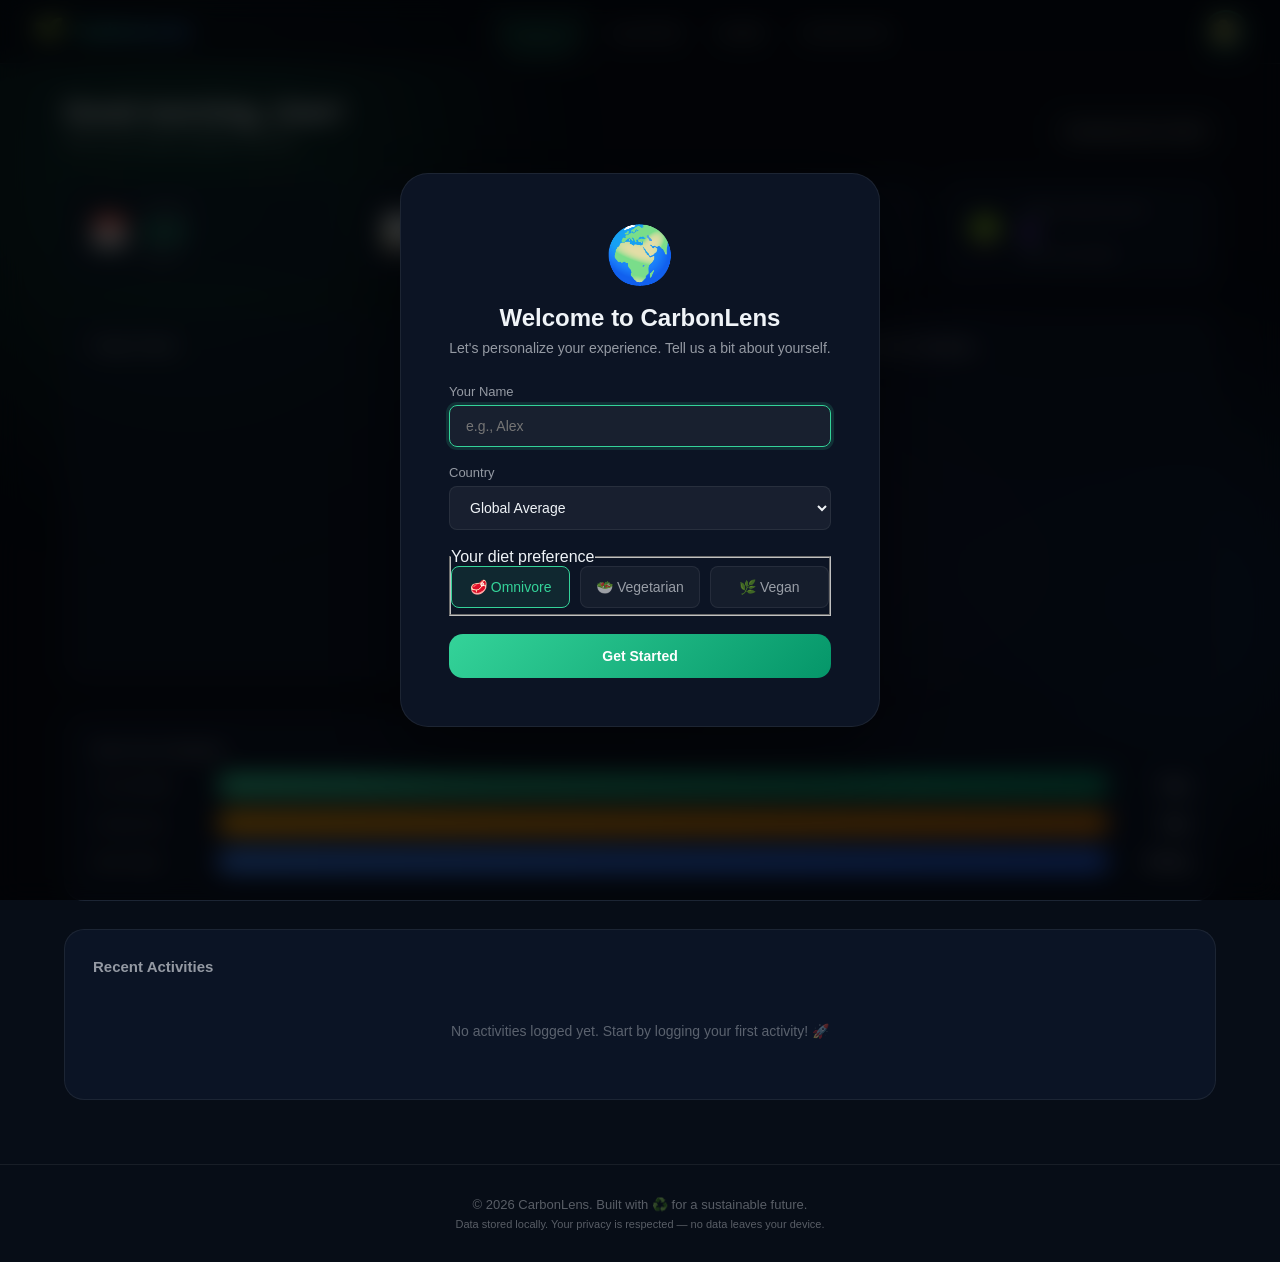
<file: index.html>
<!DOCTYPE html>
<html lang="en" data-theme="dark">
<head>
  <meta charset="UTF-8">
  <meta name="viewport" content="width=device-width, initial-scale=1.0">
  <title>CarbonLens — Track &amp; Reduce Your Carbon Footprint</title>
  <meta name="description" content="Understand, track, and reduce your carbon footprint with personalized insights, activity logging, and actionable sustainability recommendations.">
  <meta name="author" content="CarbonLens">
  <meta name="theme-color" content="#070d17">

  <!-- Security: Content Security Policy -->
  <meta http-equiv="Content-Security-Policy"
        content="default-src 'self'; 
               script-src 'self'; 
               style-src 'self' https://fonts.googleapis.com 'unsafe-inline'; 
               font-src https://fonts.gstatic.com; 
               img-src 'self' data:; 
               connect-src 'self';">

  <!-- PWA Manifest -->
  <link rel="manifest" href="manifest.json">
  <link rel="icon" href="data:image/svg+xml,<svg xmlns='http://www.w3.org/2000/svg' viewBox='0 0 100 100'><text y='.9em' font-size='90'>🌱</text></svg>">

  <!-- Fonts -->
  <link rel="preconnect" href="https://fonts.googleapis.com">
  <link rel="preconnect" href="https://fonts.gstatic.com" crossorigin>
  <link href="https://fonts.googleapis.com/css2?family=Inter:wght@300;400;500;600;700;800;900&display=swap" rel="stylesheet">
  <link rel="stylesheet" href="index.css">
</head>
<body>
  <!-- Skip to Main Content — Accessibility -->
  <a href="#app-content" class="skip-link" id="skip-link">Skip to main content</a>

  <!-- Ambient Background (decorative, hidden from screen readers) -->
  <div class="ambient-bg" aria-hidden="true">
    <div class="orb orb-1"></div>
    <div class="orb orb-2"></div>
    <div class="orb orb-3"></div>
  </div>

  <!-- Navigation -->
  <nav id="main-nav" aria-label="Main navigation">
    <div class="nav-brand">
      <div class="nav-logo" aria-hidden="true">🌱</div>
      <span class="nav-title">CarbonLens</span>
    </div>
    <div class="nav-links" role="tablist" aria-label="App sections">
      <button class="nav-btn active" data-section="dashboard" id="nav-dashboard" role="tab" aria-selected="true" aria-controls="section-dashboard" tabindex="0">Dashboard</button>
      <button class="nav-btn" data-section="log" id="nav-log" role="tab" aria-selected="false" aria-controls="section-log" tabindex="-1">Log Activity</button>
      <button class="nav-btn" data-section="insights" id="nav-insights" role="tab" aria-selected="false" aria-controls="section-insights" tabindex="-1">Insights</button>
      <button class="nav-btn" data-section="achievements" id="nav-achievements" role="tab" aria-selected="false" aria-controls="section-achievements" tabindex="-1">Achievements</button>
    </div>
    <button class="nav-profile" id="nav-profile" aria-label="User profile" title="User profile">
      <div class="profile-avatar" aria-hidden="true">🧑‍🌾</div>
    </button>
  </nav>

  <!-- Onboarding Modal -->
  <div class="modal-overlay" id="onboarding-modal" role="dialog" aria-modal="true" aria-labelledby="onboarding-title">
    <div class="modal-card">
      <div class="modal-icon" aria-hidden="true">🌍</div>
      <h2 id="onboarding-title">Welcome to CarbonLens</h2>
      <p>Let's personalize your experience. Tell us a bit about yourself.</p>
      <form id="onboarding-form" novalidate>
        <div class="form-group">
          <label for="user-name">Your Name</label>
          <input type="text" id="user-name" placeholder="e.g., Alex" required autocomplete="given-name" maxlength="50" aria-required="true">
          <span class="form-error" id="name-error" role="alert" aria-live="polite"></span>
        </div>
        <div class="form-group">
          <label for="user-country">Country</label>
          <select id="user-country" autocomplete="country">
            <option value="global">Global Average</option>
            <option value="us">United States</option>
            <option value="uk">United Kingdom</option>
            <option value="in">India</option>
            <option value="de">Germany</option>
            <option value="au">Australia</option>
            <option value="ca">Canada</option>
            <option value="jp">Japan</option>
            <option value="br">Brazil</option>
            <option value="cn">China</option>
          </select>
        </div>
        <fieldset class="form-group">
          <legend>Your diet preference</legend>
          <div class="radio-group">
            <label class="radio-card" for="diet-omnivore"><input type="radio" name="diet" id="diet-omnivore" value="omnivore" checked><span>🥩 Omnivore</span></label>
            <label class="radio-card" for="diet-vegetarian"><input type="radio" name="diet" id="diet-vegetarian" value="vegetarian"><span>🥗 Vegetarian</span></label>
            <label class="radio-card" for="diet-vegan"><input type="radio" name="diet" id="diet-vegan" value="vegan"><span>🌿 Vegan</span></label>
          </div>
        </fieldset>
        <div class="form-actions" style="display: flex; gap: 12px; margin-top: 16px;">
          <button type="button" class="btn-secondary" id="onboarding-cancel" style="display: none; flex: 1; padding: 14px; font-weight: 600; font-size: 14px;">Cancel</button>
          <button type="submit" class="btn-primary" id="onboarding-submit" style="flex: 2; margin-top: 0; padding: 14px; font-weight: 600; font-size: 14px;">Get Started</button>
        </div>
      </form>
    </div>
  </div>

  <!-- Main Content -->
  <main id="app-content">

    <!-- DASHBOARD SECTION -->
    <section class="page active" id="section-dashboard" role="tabpanel" aria-labelledby="nav-dashboard">
      <header class="section-header">
        <div>
          <h1 id="greeting">Good morning, User!</h1>
          <p class="subtitle">Here's your carbon footprint overview</p>
        </div>
        <time class="date-badge" id="date-badge" aria-label="Current date"></time>
      </header>

      <!-- Stat Cards -->
      <div class="stats-grid" aria-label="Emission statistics">
        <article class="stat-card stat-today" id="stat-today">
          <div class="stat-icon" aria-hidden="true">📅</div>
          <div class="stat-info">
            <span class="stat-label">Today</span>
            <span class="stat-value" id="val-today" aria-live="polite">0.0</span>
            <span class="stat-unit">kg CO₂</span>
          </div>
        </article>
        <article class="stat-card stat-week" id="stat-week">
          <div class="stat-icon" aria-hidden="true">📊</div>
          <div class="stat-info">
            <span class="stat-label">This Week</span>
            <span class="stat-value" id="val-week" aria-live="polite">0.0</span>
            <span class="stat-unit">kg CO₂</span>
          </div>
        </article>
        <article class="stat-card stat-month" id="stat-month">
          <div class="stat-icon" aria-hidden="true">🗓️</div>
          <div class="stat-info">
            <span class="stat-label">This Month</span>
            <span class="stat-value" id="val-month" aria-live="polite">0.0</span>
            <span class="stat-unit">kg CO₂</span>
          </div>
        </article>
        <article class="stat-card stat-saved" id="stat-saved">
          <div class="stat-icon" aria-hidden="true">🌳</div>
          <div class="stat-info">
            <span class="stat-label">Trees Equivalent</span>
            <span class="stat-value" id="val-trees" aria-live="polite">0</span>
            <span class="stat-unit">trees / year needed</span>
          </div>
        </article>
      </div>

      <!-- Charts Row -->
      <div class="charts-row">
        <article class="chart-card">
          <h2 class="chart-title">7-Day Trend</h2>
          <canvas id="chart-weekly" width="500" height="220" role="img" aria-label="Bar chart showing CO₂ emissions for the last 7 days"></canvas>
        </article>
        <article class="chart-card">
          <h2 class="chart-title">Breakdown by Category</h2>
          <canvas id="chart-breakdown" width="300" height="220" role="img" aria-label="Donut chart showing emission breakdown by category"></canvas>
        </article>
      </div>

      <!-- Comparison Bar -->
      <article class="comparison-card" id="comparison-card">
        <h2 class="chart-title">How You Compare</h2>
        <div class="comparison-bars">
          <div class="comp-row">
            <span class="comp-label" id="comp-you-label">You (monthly)</span>
            <div class="comp-bar-track" role="progressbar" aria-labelledby="comp-you-label" aria-valuenow="0" aria-valuemin="0" aria-valuemax="100"><div class="comp-bar comp-you" id="comp-you"></div></div>
            <span class="comp-val" id="comp-you-val">0 kg</span>
          </div>
          <div class="comp-row">
            <span class="comp-label" id="comp-avg-label">Country Avg</span>
            <div class="comp-bar-track" role="progressbar" aria-labelledby="comp-avg-label"><div class="comp-bar comp-avg" id="comp-avg"></div></div>
            <span class="comp-val" id="comp-avg-val">0 kg</span>
          </div>
          <div class="comp-row">
            <span class="comp-label" id="comp-target-label">Ideal Target</span>
            <div class="comp-bar-track" role="progressbar" aria-labelledby="comp-target-label"><div class="comp-bar comp-target" id="comp-target"></div></div>
            <span class="comp-val" id="comp-target-val">167 kg</span>
          </div>
        </div>
      </article>

      <!-- Recent Activity -->
      <article class="recent-card">
        <h2 class="chart-title">Recent Activities</h2>
        <div id="recent-list" class="recent-list" role="list" aria-label="Recent logged activities">
          <p class="empty-state" role="status">No activities logged yet. Start by logging your first activity! 🚀</p>
        </div>
      </article>
    </section>

    <!-- LOG ACTIVITY SECTION -->
    <section class="page" id="section-log" role="tabpanel" aria-labelledby="nav-log">
      <header class="section-header">
        <div>
          <h1>Log Activity</h1>
          <p class="subtitle">Record your daily activities to track your carbon impact</p>
        </div>
      </header>
      <div class="category-tabs" role="tablist" aria-label="Activity categories">
        <button class="cat-tab active" data-cat="transport" id="tab-transport" role="tab" aria-selected="true" aria-controls="form-transport">🚗 Transport</button>
        <button class="cat-tab" data-cat="food" id="tab-food" role="tab" aria-selected="false" aria-controls="form-food">🍽️ Food</button>
        <button class="cat-tab" data-cat="energy" id="tab-energy" role="tab" aria-selected="false" aria-controls="form-energy">⚡ Energy</button>
        <button class="cat-tab" data-cat="shopping" id="tab-shopping" role="tab" aria-selected="false" aria-controls="form-shopping">🛍️ Shopping</button>
      </div>

      <!-- Transport Form -->
      <div class="log-form active" id="form-transport" role="tabpanel" aria-labelledby="tab-transport">
        <fieldset class="activity-cards">
          <legend class="sr-only">Select transport type</legend>
          <label class="activity-option" for="trans-car"><input type="radio" name="transport-type" id="trans-car" value="car" checked>
            <div class="act-card"><span class="act-emoji" aria-hidden="true">🚗</span><span>Car</span><span class="act-factor">0.21 kg/km</span></div></label>
          <label class="activity-option" for="trans-bus"><input type="radio" name="transport-type" id="trans-bus" value="bus">
            <div class="act-card"><span class="act-emoji" aria-hidden="true">🚌</span><span>Bus</span><span class="act-factor">0.089 kg/km</span></div></label>
          <label class="activity-option" for="trans-train"><input type="radio" name="transport-type" id="trans-train" value="train">
            <div class="act-card"><span class="act-emoji" aria-hidden="true">🚆</span><span>Train</span><span class="act-factor">0.041 kg/km</span></div></label>
          <label class="activity-option" for="trans-flight"><input type="radio" name="transport-type" id="trans-flight" value="flight">
            <div class="act-card"><span class="act-emoji" aria-hidden="true">✈️</span><span>Flight</span><span class="act-factor">0.255 kg/km</span></div></label>
          <label class="activity-option" for="trans-bike"><input type="radio" name="transport-type" id="trans-bike" value="bike">
            <div class="act-card"><span class="act-emoji" aria-hidden="true">🚲</span><span>Bicycle</span><span class="act-factor">0 kg/km</span></div></label>
          <label class="activity-option" for="trans-walk"><input type="radio" name="transport-type" id="trans-walk" value="walk">
            <div class="act-card"><span class="act-emoji" aria-hidden="true">🚶</span><span>Walking</span><span class="act-factor">0 kg/km</span></div></label>
        </fieldset>
        <div class="form-row">
          <div class="form-group"><label for="transport-dist">Distance (km)</label><input type="number" id="transport-dist" min="0" max="50000" step="0.1" placeholder="e.g., 15" aria-describedby="est-transport"></div>
        </div>
        <div class="emission-preview" id="preview-transport" aria-live="polite"><span>Estimated:</span><strong id="est-transport">0.00 kg CO₂</strong></div>
        <button class="btn-primary btn-log" id="btn-log-transport">Log Transport</button>
      </div>

      <!-- Food Form -->
      <div class="log-form" id="form-food" role="tabpanel" aria-labelledby="tab-food">
        <fieldset class="activity-cards">
          <legend class="sr-only">Select meal type</legend>
          <label class="activity-option" for="food-beef"><input type="radio" name="food-type" id="food-beef" value="beef" checked>
            <div class="act-card"><span class="act-emoji" aria-hidden="true">🥩</span><span>Beef Meal</span><span class="act-factor">6.61 kg/meal</span></div></label>
          <label class="activity-option" for="food-chicken"><input type="radio" name="food-type" id="food-chicken" value="chicken">
            <div class="act-card"><span class="act-emoji" aria-hidden="true">🍗</span><span>Chicken</span><span class="act-factor">3.20 kg/meal</span></div></label>
          <label class="activity-option" for="food-fish"><input type="radio" name="food-type" id="food-fish" value="fish">
            <div class="act-card"><span class="act-emoji" aria-hidden="true">🐟</span><span>Fish Meal</span><span class="act-factor">2.80 kg/meal</span></div></label>
          <label class="activity-option" for="food-vegetarian"><input type="radio" name="food-type" id="food-vegetarian" value="vegetarian">
            <div class="act-card"><span class="act-emoji" aria-hidden="true">🥗</span><span>Vegetarian</span><span class="act-factor">1.70 kg/meal</span></div></label>
          <label class="activity-option" for="food-vegan"><input type="radio" name="food-type" id="food-vegan" value="vegan">
            <div class="act-card"><span class="act-emoji" aria-hidden="true">🌿</span><span>Vegan</span><span class="act-factor">0.90 kg/meal</span></div></label>
        </fieldset>
        <div class="form-row">
          <div class="form-group"><label for="food-servings">Servings</label><input type="number" id="food-servings" min="1" max="100" step="1" value="1" aria-describedby="est-food"></div>
        </div>
        <div class="emission-preview" id="preview-food" aria-live="polite"><span>Estimated:</span><strong id="est-food">6.61 kg CO₂</strong></div>
        <button class="btn-primary btn-log" id="btn-log-food">Log Meal</button>
      </div>

      <!-- Energy Form -->
      <div class="log-form" id="form-energy" role="tabpanel" aria-labelledby="tab-energy">
        <fieldset class="activity-cards">
          <legend class="sr-only">Select energy type</legend>
          <label class="activity-option" for="energy-electricity"><input type="radio" name="energy-type" id="energy-electricity" value="electricity" checked>
            <div class="act-card"><span class="act-emoji" aria-hidden="true">💡</span><span>Electricity</span><span class="act-factor">0.50 kg/kWh</span></div></label>
          <label class="activity-option" for="energy-gas"><input type="radio" name="energy-type" id="energy-gas" value="gas">
            <div class="act-card"><span class="act-emoji" aria-hidden="true">🔥</span><span>Natural Gas</span><span class="act-factor">2.00 kg/m³</span></div></label>
          <label class="activity-option" for="energy-heating"><input type="radio" name="energy-type" id="energy-heating" value="heating">
            <div class="act-card"><span class="act-emoji" aria-hidden="true">🌡️</span><span>Heating Oil</span><span class="act-factor">2.52 kg/L</span></div></label>
        </fieldset>
        <div class="form-row">
          <div class="form-group"><label for="energy-amount">Amount (kWh / m³ / L)</label><input type="number" id="energy-amount" min="0" max="100000" step="0.1" placeholder="e.g., 10" aria-describedby="est-energy"></div>
        </div>
        <div class="emission-preview" id="preview-energy" aria-live="polite"><span>Estimated:</span><strong id="est-energy">0.00 kg CO₂</strong></div>
        <button class="btn-primary btn-log" id="btn-log-energy">Log Energy Use</button>
      </div>

      <!-- Shopping Form -->
      <div class="log-form" id="form-shopping" role="tabpanel" aria-labelledby="tab-shopping">
        <fieldset class="activity-cards">
          <legend class="sr-only">Select purchase type</legend>
          <label class="activity-option" for="shop-clothing"><input type="radio" name="shopping-type" id="shop-clothing" value="clothing" checked>
            <div class="act-card"><span class="act-emoji" aria-hidden="true">👕</span><span>Clothing</span><span class="act-factor">~15 kg/item</span></div></label>
          <label class="activity-option" for="shop-electronics"><input type="radio" name="shopping-type" id="shop-electronics" value="electronics">
            <div class="act-card"><span class="act-emoji" aria-hidden="true">📱</span><span>Electronics</span><span class="act-factor">~50 kg/item</span></div></label>
          <label class="activity-option" for="shop-furniture"><input type="radio" name="shopping-type" id="shop-furniture" value="furniture">
            <div class="act-card"><span class="act-emoji" aria-hidden="true">🪑</span><span>Furniture</span><span class="act-factor">~80 kg/item</span></div></label>
          <label class="activity-option" for="shop-groceries"><input type="radio" name="shopping-type" id="shop-groceries" value="groceries">
            <div class="act-card"><span class="act-emoji" aria-hidden="true">🛒</span><span>Groceries</span><span class="act-factor">~3 kg/bag</span></div></label>
        </fieldset>
        <div class="form-row">
          <div class="form-group"><label for="shopping-qty">Quantity</label><input type="number" id="shopping-qty" min="1" max="1000" step="1" value="1" aria-describedby="est-shopping"></div>
        </div>
        <div class="emission-preview" id="preview-shopping" aria-live="polite"><span>Estimated:</span><strong id="est-shopping">15.00 kg CO₂</strong></div>
        <button class="btn-primary btn-log" id="btn-log-shopping">Log Purchase</button>
      </div>

      <!-- Success Toast (aria-live for screen readers) -->
      <div class="toast" id="toast" role="status" aria-live="assertive" aria-atomic="true">
        <span class="toast-icon" aria-hidden="true">✅</span><span id="toast-msg">Activity logged!</span>
      </div>
    </section>

    <!-- INSIGHTS SECTION -->
    <section class="page" id="section-insights" role="tabpanel" aria-labelledby="nav-insights">
      <header class="section-header">
        <div>
          <h1>Personalized Insights</h1>
          <p class="subtitle">Actionable tips to reduce your carbon footprint</p>
        </div>
      </header>
      <article class="insight-score-card">
        <div class="score-ring-wrap">
          <canvas id="score-ring" width="180" height="180" role="img" aria-label="Eco score gauge"></canvas>
          <div class="score-center" aria-hidden="true">
            <span class="score-val" id="eco-score">72</span>
            <span class="score-lbl">Eco Score</span>
          </div>
        </div>
        <div class="score-detail">
          <h2 id="eco-title">You're doing well!</h2>
          <p id="eco-desc">Your carbon footprint is below the national average. Here are some ways to improve further.</p>
        </div>
      </article>
      <h2 class="sr-only">Sustainability Tips</h2>
      <div class="insights-grid" id="insights-grid" aria-label="Sustainability tips">
        <!-- Populated by JS -->
      </div>
      <article class="challenge-card">
        <h2 class="challenge-heading">🎯 Weekly Challenge</h2>
        <p id="weekly-challenge">Try going car-free for 3 days this week!</p>
        <div class="challenge-progress" role="progressbar" aria-valuenow="0" aria-valuemin="0" aria-valuemax="3" aria-label="Weekly challenge progress">
          <div class="challenge-bar" id="challenge-bar" style="width:0%"></div>
        </div>
        <span class="challenge-status" id="challenge-status">0 / 3 days completed</span>
      </article>
    </section>

    <!-- ACHIEVEMENTS SECTION -->
    <section class="page" id="section-achievements" role="tabpanel" aria-labelledby="nav-achievements">
      <header class="section-header">
        <div>
          <h1>Achievements</h1>
          <p class="subtitle">Earn badges by making sustainable choices</p>
        </div>
      </header>
      <div class="achievements-grid" id="achievements-grid" aria-label="Achievement badges">
        <!-- Populated by JS -->
      </div>
      <article class="streak-card">
        <h2>🔥 Logging Streak</h2>
        <div class="streak-number" id="streak-number" aria-live="polite">0</div>
        <span>days</span>
      </article>

      <!-- Data Management -->
      <article class="data-management">
        <h2 class="chart-title">📦 Data Management</h2>
        <div class="data-actions">
          <button class="btn-secondary" id="btn-export-data" aria-label="Export all data as JSON">📤 Export Data</button>
          <button class="btn-secondary" id="btn-import-data" aria-label="Import data from backup file">📥 Import Data</button>
          <button class="btn-danger" id="btn-clear-data" aria-label="Clear all data permanently">🗑️ Clear All Data</button>
          <input type="file" id="import-file" accept=".json" style="display: none;">
        </div>
      </article>
    </section>
  </main>

  <!-- Footer -->
  <footer id="app-footer" aria-label="Application footer">
    <p>&copy; 2026 CarbonLens. Built with ♻️ for a sustainable future.</p>
    <p class="footer-note">Data stored locally. Your privacy is respected — no data leaves your device.</p>
  </footer>

  <script src="data.js"></script>
  <script src="charts.js"></script>
  <script src="app.js"></script>
</body>
</html>
</file>
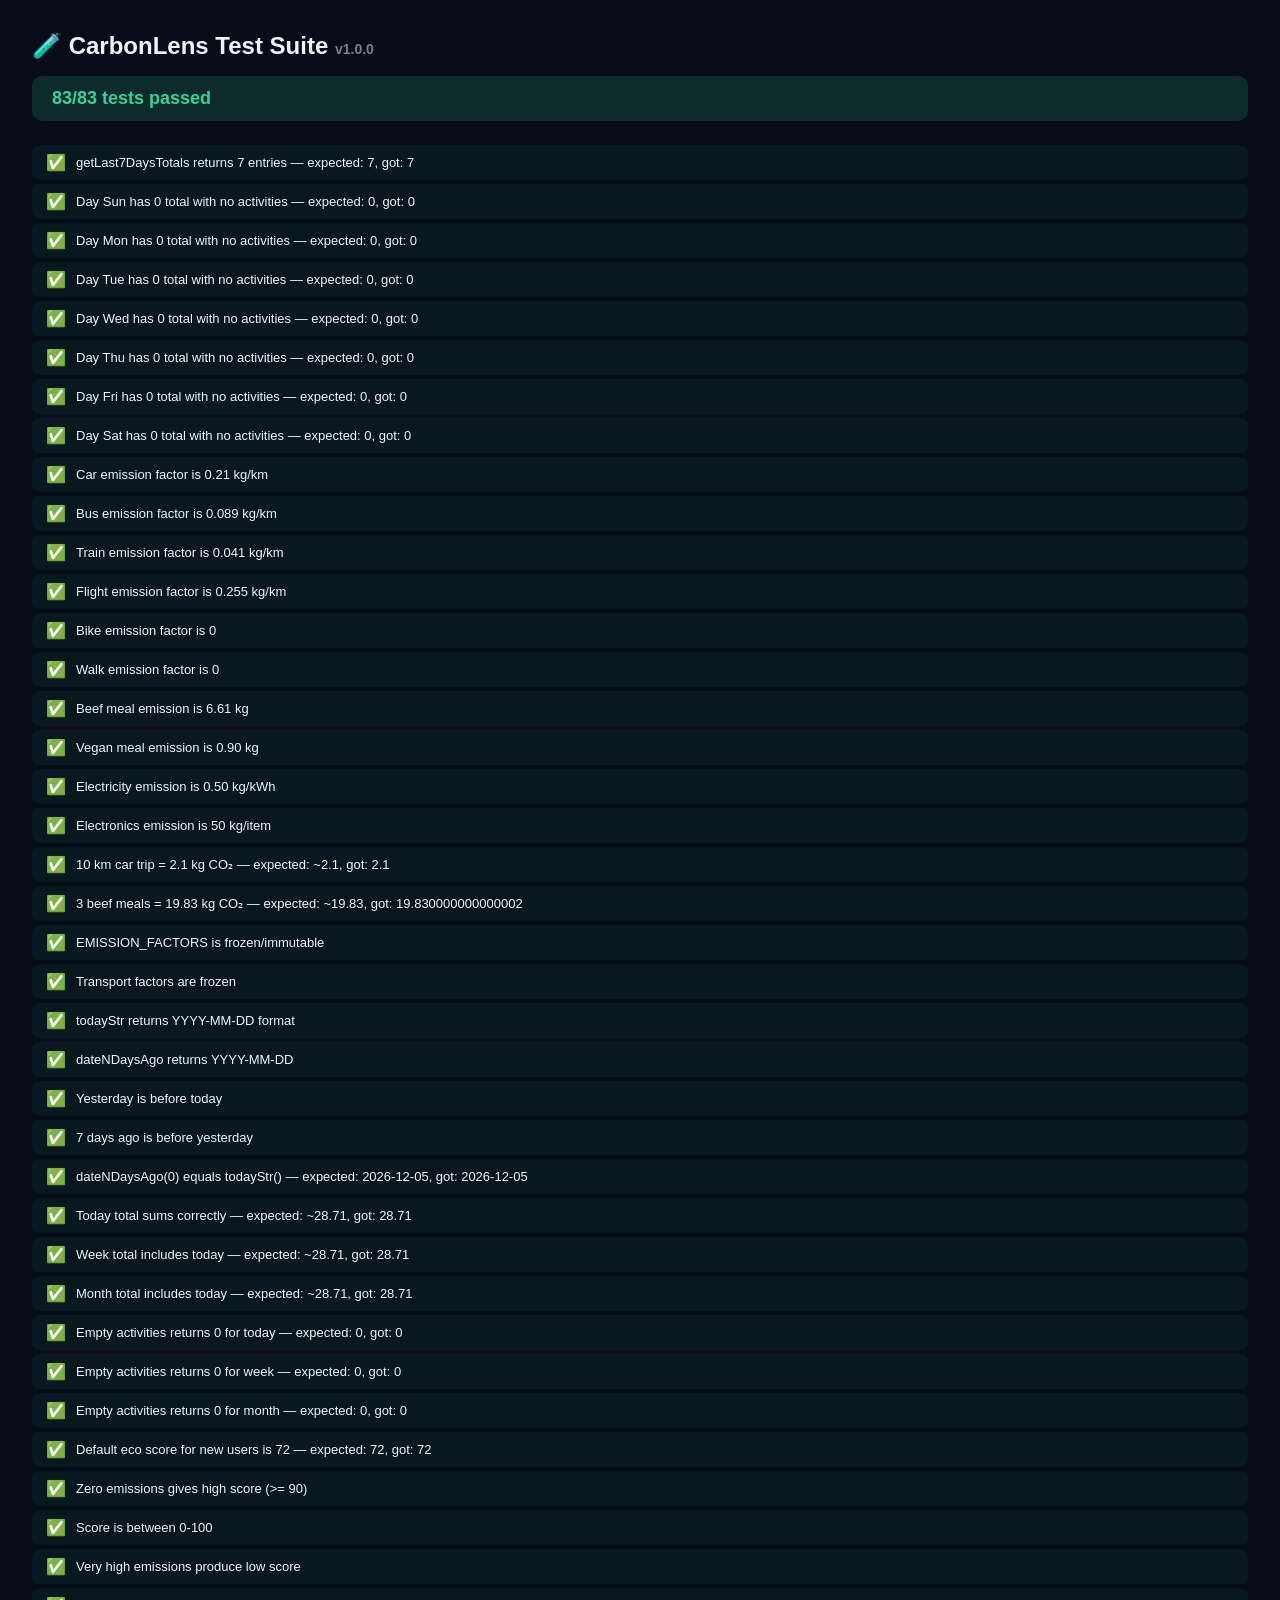
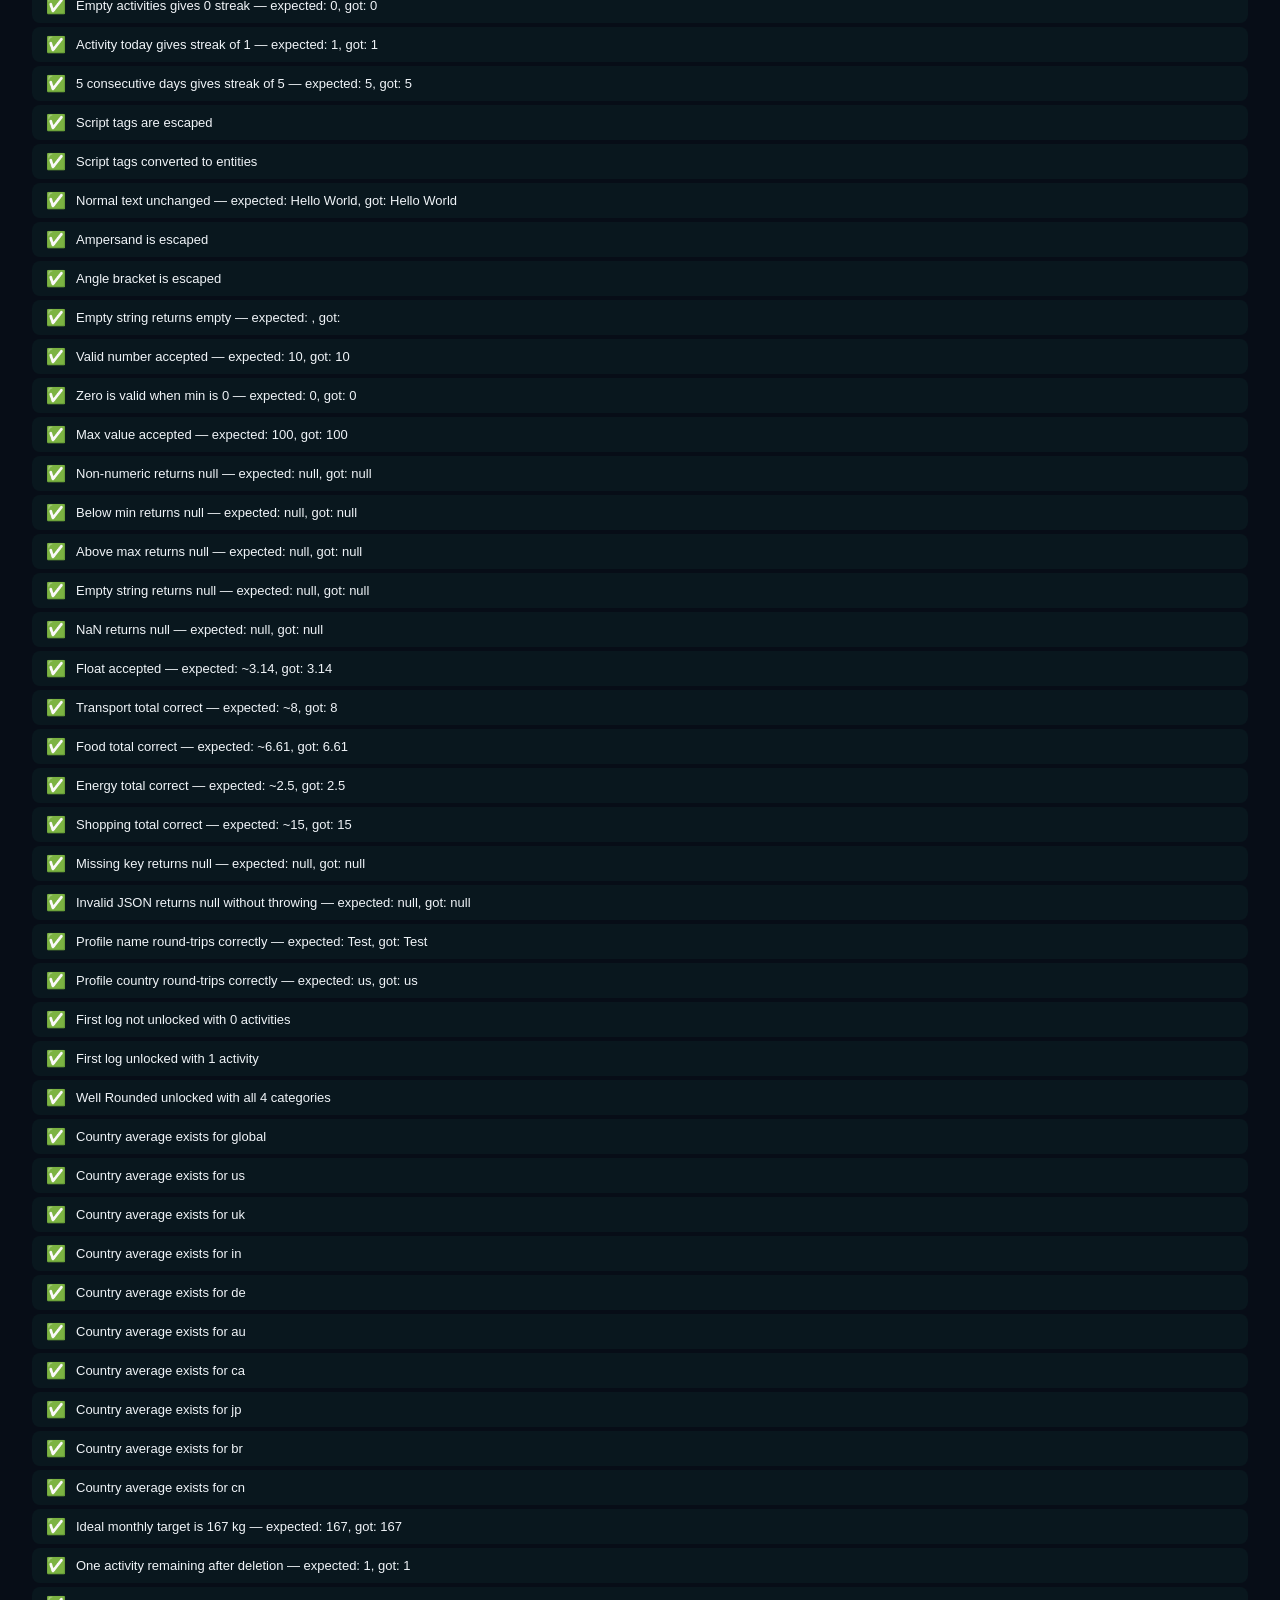
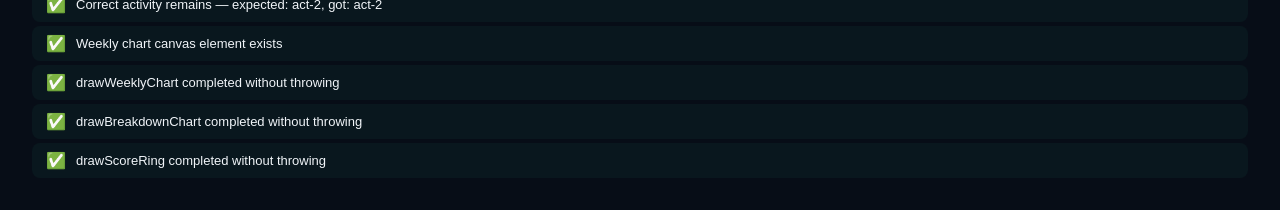
<file: tests.html>
<!DOCTYPE html>
<html lang="en">
<head>
  <meta charset="UTF-8">
  <meta name="viewport" content="width=device-width, initial-scale=1.0">
  <title>CarbonLens — Test Suite</title>
  <style>
    * { box-sizing: border-box; margin: 0; padding: 0; }
    body { font-family: 'Inter', sans-serif; background: #070d17; color: #f0f4f8; padding: 32px; }
    h1 { font-size: 24px; margin-bottom: 8px; }
    h1 span { font-size: 14px; color: rgba(240,244,248,0.5); }
    #test-summary { font-size: 18px; font-weight: 700; margin: 16px 0 24px; padding: 12px 20px; border-radius: 10px; }
    .test-pass { background: rgba(52,211,153,0.15); color: #34d399; }
    .test-fail { background: rgba(239,68,68,0.15); color: #f87171; }
    #test-output { display: flex; flex-direction: column; gap: 4px; }
    .test-result { display: flex; align-items: center; gap: 10px; padding: 8px 14px; border-radius: 8px; font-size: 13px; }
    .test-result.pass { background: rgba(52,211,153,0.05); }
    .test-result.fail { background: rgba(239,68,68,0.1); }
    .test-status { font-size: 16px; flex-shrink: 0; }
    .test-msg { word-break: break-word; }
  </style>
</head>
<body>
  <h1>🧪 CarbonLens Test Suite <span>v1.0.0</span></h1>
  <div id="test-summary">Running tests...</div>
  <div id="test-output"></div>

  <!-- Hidden DOM Skeleton to prevent app.js and charts.js from throwing -->
  <div style="display: none;">
    <!-- Navigation -->
    <nav id="main-nav">
      <div class="nav-links">
        <button class="nav-btn" data-section="dashboard" id="nav-dashboard"></button>
        <button class="nav-btn" data-section="log" id="nav-log"></button>
        <button class="nav-btn" data-section="insights" id="nav-insights"></button>
        <button class="nav-btn" data-section="achievements" id="nav-achievements"></button>
      </div>
      <button class="nav-profile" id="nav-profile"></button>
    </nav>

    <!-- Onboarding Modal -->
    <div id="onboarding-modal">
      <h2 id="onboarding-title"></h2>
      <p></p>
      <form id="onboarding-form">
        <input type="text" id="user-name">
        <span id="name-error"></span>
        <select id="user-country">
          <option value="global"></option>
          <option value="us"></option>
        </select>
        <input type="radio" name="diet" value="omnivore">
        <input type="radio" name="diet" value="vegetarian">
        <input type="radio" name="diet" value="vegan">
        <button type="button" id="onboarding-cancel"></button>
        <button type="submit" id="onboarding-submit"></button>
      </form>
    </div>

    <!-- Main Content -->
    <main id="app-content">
      <section class="page" id="section-dashboard">
        <h1 id="greeting"></h1>
        <time id="date-badge"></time>
        <span id="val-today">0.0</span>
        <span id="val-week">0.0</span>
        <span id="val-month">0.0</span>
        <span id="val-trees">0</span>
        <canvas id="chart-weekly" width="500" height="220"></canvas>
        <canvas id="chart-breakdown" width="300" height="220"></canvas>
        <div id="comp-you"></div>
        <div id="comp-you-val"></div>
        <div id="comp-avg"></div>
        <div id="comp-avg-val"></div>
        <div id="comp-target"></div>
        <div id="recent-list"></div>
      </section>

      <section class="page" id="section-log">
        <button class="cat-tab" data-cat="transport" id="tab-transport"></button>
        <button class="cat-tab" data-cat="food" id="tab-food"></button>
        <button class="cat-tab" data-cat="energy" id="tab-energy"></button>
        <button class="cat-tab" data-cat="shopping" id="tab-shopping"></button>

        <div class="log-form" id="form-transport">
          <input type="radio" name="transport-type" value="car">
          <input type="number" id="transport-dist">
          <span id="est-transport">0.00 kg CO₂</span>
          <button id="btn-log-transport"></button>
        </div>

        <div class="log-form" id="form-food">
          <input type="radio" name="food-type" value="beef">
          <input type="number" id="food-servings">
          <span id="est-food">0.00 kg CO₂</span>
          <button id="btn-log-food"></button>
        </div>

        <div class="log-form" id="form-energy">
          <input type="radio" name="energy-type" value="electricity">
          <input type="number" id="energy-amount">
          <span id="est-energy">0.00 kg CO₂</span>
          <button id="btn-log-energy"></button>
        </div>

        <div class="log-form" id="form-shopping">
          <input type="radio" name="shopping-type" value="clothing">
          <input type="number" id="shopping-qty">
          <span id="est-shopping">0.00 kg CO₂</span>
          <button id="btn-log-shopping"></button>
        </div>

        <div class="toast" id="toast"><span id="toast-msg"></span></div>
      </section>

      <section class="page" id="section-insights">
        <span id="eco-score"></span>
        <canvas id="score-ring" width="180" height="180"></canvas>
        <span id="eco-title"></span>
        <span id="eco-desc"></span>
        <div id="insights-list"></div>
      </section>

      <section class="page" id="section-achievements">
        <div id="achievements-list"></div>
        <button id="btn-export"></button>
        <button id="btn-import"></button>
        <input type="file" id="import-file">
        <button id="btn-clear"></button>
      </section>
    </main>
  </div>

  <!-- Load all source files to track full code coverage -->
  <script src="data.js"></script>
  <script src="charts.js"></script>
  <script src="app.js"></script>
  <script src="tests.js"></script>
</body>
</html>
</file>
<file: index.css>
/* ============================================================
   CarbonLens — Design System & Styles
   ============================================================ */

/* ---- Design Tokens ---- */
:root {
  --bg-primary: #070d17;
  --bg-secondary: #0c1424;
  --bg-card: rgba(15, 25, 45, 0.65);
  --bg-card-hover: rgba(20, 35, 60, 0.8);
  --glass-border: rgba(255,255,255,0.07);
  --glass-shadow: 0 8px 32px rgba(0,0,0,0.4);
  --text-primary: #f0f4f8;
  --text-secondary: rgba(240,244,248,0.6);
  --text-muted: rgba(240,244,248,0.35);
  --accent-green: #34d399;
  --accent-emerald: #059669;
  --accent-blue: #3b82f6;
  --accent-amber: #f59e0b;
  --accent-red: #ef4444;
  --accent-purple: #8b5cf6;
  --radius-sm: 8px;
  --radius-md: 14px;
  --radius-lg: 20px;
  --radius-xl: 28px;
  --font: 'Inter', -apple-system, BlinkMacSystemFont, sans-serif;
  --transition: 0.3s cubic-bezier(0.4, 0, 0.2, 1);
}

/* ---- Reset ---- */
*, *::before, *::after { box-sizing: border-box; margin: 0; padding: 0; }
html { scroll-behavior: smooth; }
body {
  font-family: var(--font);
  background: var(--bg-primary);
  color: var(--text-primary);
  min-height: 100vh;
  overflow-x: hidden;
  -webkit-font-smoothing: antialiased;
}

/* ---- Ambient Background ---- */
.ambient-bg {
  position: fixed; inset: 0; z-index: 0; pointer-events: none; overflow: hidden;
}
.orb {
  position: absolute; border-radius: 50%; filter: blur(100px); opacity: 0.15;
  animation: orbFloat 20s ease-in-out infinite alternate;
}
.orb-1 { width: 500px; height: 500px; background: var(--accent-green); top: -10%; left: -5%; }
.orb-2 { width: 400px; height: 400px; background: var(--accent-blue); bottom: 10%; right: -8%; animation-delay: -7s; }
.orb-3 { width: 350px; height: 350px; background: var(--accent-purple); top: 40%; left: 50%; animation-delay: -14s; }
@keyframes orbFloat {
  0% { transform: translate(0, 0) scale(1); }
  33% { transform: translate(40px, -30px) scale(1.1); }
  66% { transform: translate(-20px, 40px) scale(0.95); }
  100% { transform: translate(30px, 20px) scale(1.05); }
}

/* ---- Navigation ---- */
#main-nav {
  position: sticky; top: 0; z-index: 100;
  display: flex; align-items: center; justify-content: space-between;
  padding: 0 32px; height: 64px;
  background: rgba(7, 13, 23, 0.8);
  backdrop-filter: blur(20px); -webkit-backdrop-filter: blur(20px);
  border-bottom: 1px solid var(--glass-border);
}
.nav-brand { display: flex; align-items: center; gap: 10px; }
.nav-logo { font-size: 26px; animation: pulse 2s ease-in-out infinite; }
@keyframes pulse { 0%,100%{transform:scale(1)} 50%{transform:scale(1.1)} }
.nav-title {
  font-size: 20px; font-weight: 700;
  background: linear-gradient(135deg, var(--accent-green), var(--accent-blue));
  -webkit-background-clip: text; -webkit-text-fill-color: transparent;
  background-clip: text;
}
.nav-links { display: flex; gap: 4px; }
.nav-btn {
  background: none; border: none; color: var(--text-secondary);
  font: 500 14px var(--font); padding: 0 16px; border-radius: var(--radius-sm);
  cursor: pointer; transition: var(--transition); position: relative;
  min-height: 44px; display: inline-flex; align-items: center; justify-content: center;
}
.nav-btn:hover { color: var(--text-primary); background: rgba(255,255,255,0.05); }
.nav-btn.active {
  color: var(--accent-green);
  background: rgba(52,211,153,0.08);
}
.nav-btn.active::after {
  content: ''; position: absolute; bottom: -1px; left: 20%; right: 20%;
  height: 2px; background: var(--accent-green); border-radius: 2px;
}
.nav-profile {
  background: none;
  border: none;
  padding: 0;
  margin: 0;
  cursor: pointer;
  outline: none;
  display: block;
  width: 44px;
  height: 44px;
}
.profile-avatar {
  width: 44px; height: 44px; border-radius: 50%;
  background: rgba(52,211,153,0.15); display: grid; place-items: center;
  font-size: 22px; border: 2px solid rgba(52,211,153,0.3);
  transition: var(--transition);
}
.profile-avatar:hover { border-color: var(--accent-green); transform: scale(1.05); }

/* ---- Modal ---- */
.modal-overlay {
  position: fixed; inset: 0; z-index: 500;
  background: rgba(0,0,0,0.7); backdrop-filter: blur(12px);
  display: none; place-items: center;
  animation: fadeIn 0.4s ease;
}
.modal-overlay.visible { display: grid; }
@keyframes fadeIn { from{opacity:0} to{opacity:1} }
.modal-card {
  background: var(--bg-secondary);
  border: 1px solid var(--glass-border);
  border-radius: var(--radius-xl); padding: 48px;
  width: 90%; max-width: 480px; text-align: center;
  box-shadow: 0 24px 80px rgba(0,0,0,0.5);
  animation: slideUp 0.5s cubic-bezier(0.16, 1, 0.3, 1);
}
@keyframes slideUp { from{opacity:0;transform:translateY(40px)} to{opacity:1;transform:translateY(0)} }
.modal-icon { font-size: 56px; margin-bottom: 16px; animation: pulse 2s ease-in-out infinite; }
.modal-card h2 { font-size: 24px; font-weight: 700; margin-bottom: 8px; }
.modal-card > p { color: var(--text-secondary); margin-bottom: 28px; font-size: 14px; }

/* ---- Forms ---- */
.form-group { margin-bottom: 18px; text-align: left; }
.form-group label { display: block; font-size: 13px; font-weight: 500; color: var(--text-secondary); margin-bottom: 6px; }
.form-group input[type="text"],
.form-group input[type="number"],
.form-group select {
  width: 100%; padding: 12px 16px; border-radius: var(--radius-sm);
  background: rgba(255,255,255,0.05); border: 1px solid var(--glass-border);
  color: var(--text-primary); font: 400 14px var(--font);
  transition: var(--transition); outline: none;
}
.form-group input:focus, .form-group select:focus {
  border-color: var(--accent-green); box-shadow: 0 0 0 3px rgba(52,211,153,0.15);
}
.form-group select option { background: #1a2332; }
.radio-group { display: flex; gap: 10px; flex-wrap: wrap; }
.radio-card {
  flex: 1; min-width: 100px; cursor: pointer;
  position: relative;
}
.radio-card input {
  position: absolute;
  width: 1px;
  height: 1px;
  padding: 0;
  margin: -1px;
  overflow: hidden;
  clip: rect(0, 0, 0, 0);
  white-space: nowrap;
  border: 0;
}
.radio-card span {
  display: block; padding: 12px; border-radius: var(--radius-sm);
  background: rgba(255,255,255,0.04); border: 1px solid var(--glass-border);
  text-align: center; font-size: 14px; transition: var(--transition);
}
.radio-card input:checked + span {
  background: rgba(52,211,153,0.1); border-color: var(--accent-green);
  color: var(--accent-green);
}
.radio-card input:focus-visible + span {
  border-color: var(--accent-green);
  box-shadow: 0 0 0 3px rgba(52, 211, 153, 0.3);
}
.btn-primary {
  width: 100%; padding: 14px; border: none; border-radius: var(--radius-md);
  background: linear-gradient(135deg, var(--accent-green), var(--accent-emerald));
  color: #fff; font: 600 15px var(--font); cursor: pointer;
  transition: var(--transition); margin-top: 8px;
}
.btn-primary:hover { transform: translateY(-2px); box-shadow: 0 8px 24px rgba(52,211,153,0.3); }
.btn-primary:active { transform: translateY(0); }

/* ---- Main Content ---- */
#app-content {
  position: relative; z-index: 1;
  max-width: 1200px; margin: 0 auto; padding: 32px 24px 64px;
}
.page { display: none; animation: fadeSlide 0.4s ease; }
.page.active { display: block; }
@keyframes fadeSlide { from{opacity:0;transform:translateY(16px)} to{opacity:1;transform:none} }

/* ---- Section Header ---- */
.section-header {
  display: flex; justify-content: space-between; align-items: flex-end;
  margin-bottom: 32px; flex-wrap: wrap; gap: 12px;
}
.section-header h1 { font-size: 28px; font-weight: 800; }
.subtitle { color: var(--text-secondary); font-size: 14px; margin-top: 4px; }
.date-badge {
  padding: 8px 16px; border-radius: var(--radius-sm);
  background: rgba(255,255,255,0.05); font-size: 13px;
  color: var(--text-secondary); border: 1px solid var(--glass-border);
}

/* ---- Stats Grid ---- */
.stats-grid { display: grid; grid-template-columns: repeat(auto-fit, minmax(220px, 1fr)); gap: 16px; margin-bottom: 28px; }
.stat-card {
  display: flex; align-items: center; gap: 16px;
  padding: 22px 24px; border-radius: var(--radius-lg);
  background: var(--bg-card); border: 1px solid var(--glass-border);
  backdrop-filter: blur(12px); transition: var(--transition);
}
.stat-card:hover { background: var(--bg-card-hover); transform: translateY(-3px); box-shadow: var(--glass-shadow); }
.stat-icon { font-size: 32px; }
.stat-info { display: flex; flex-direction: column; }
.stat-label { font-size: 12px; color: var(--text-muted); text-transform: uppercase; letter-spacing: 0.5px; font-weight: 600; }
.stat-value { font-size: 28px; font-weight: 800; line-height: 1.1; }
.stat-unit { font-size: 11px; color: var(--text-secondary); }
.stat-today .stat-value { color: var(--accent-green); }
.stat-week .stat-value { color: var(--accent-blue); }
.stat-month .stat-value { color: var(--accent-amber); }
.stat-saved .stat-value { color: var(--accent-purple); }

/* ---- Chart Cards ---- */
.charts-row { display: grid; grid-template-columns: 1.6fr 1fr; gap: 16px; margin-bottom: 28px; }
.chart-card {
  padding: 24px; border-radius: var(--radius-lg);
  background: var(--bg-card); border: 1px solid var(--glass-border);
  backdrop-filter: blur(12px);
}
.chart-card h3 { font-size: 15px; font-weight: 600; margin-bottom: 16px; color: var(--text-secondary); }
.chart-card canvas { width: 100% !important; height: auto !important; }

/* ---- Comparison ---- */
.comparison-card {
  padding: 28px; border-radius: var(--radius-lg);
  background: var(--bg-card); border: 1px solid var(--glass-border);
  margin-bottom: 28px;
}
.comparison-card h3 { font-size: 15px; font-weight: 600; margin-bottom: 20px; color: var(--text-secondary); }
.comparison-bars { display: flex; flex-direction: column; gap: 16px; }
.comp-row { display: flex; align-items: center; gap: 14px; }
.comp-label { width: 110px; font-size: 13px; color: var(--text-secondary); flex-shrink: 0; }
.comp-bar-track { flex: 1; height: 22px; background: rgba(255,255,255,0.05); border-radius: 12px; overflow: hidden; }
.comp-bar { height: 100%; border-radius: 12px; transition: width 0.8s cubic-bezier(0.4, 0, 0.2, 1); min-width: 4px; }
.comp-you { background: linear-gradient(90deg, var(--accent-green), var(--accent-emerald)); }
.comp-avg { background: linear-gradient(90deg, var(--accent-amber), #d97706); }
.comp-target { background: linear-gradient(90deg, var(--accent-blue), #2563eb); }
.comp-val { width: 64px; font-size: 13px; font-weight: 600; text-align: right; flex-shrink: 0; }

/* ---- Recent ---- */
.recent-card {
  padding: 28px; border-radius: var(--radius-lg);
  background: var(--bg-card); border: 1px solid var(--glass-border);
}
.recent-card h3 { font-size: 15px; font-weight: 600; margin-bottom: 16px; color: var(--text-secondary); }
.recent-list { display: flex; flex-direction: column; gap: 8px; }
.recent-item {
  display: flex; align-items: center; gap: 14px;
  padding: 14px 18px; border-radius: var(--radius-md);
  background: rgba(255,255,255,0.03);
  border-left: 3px solid var(--cat-color, var(--accent-green));
  transition: var(--transition);
}
.recent-item:hover { background: rgba(255,255,255,0.06); transform: translateX(4px); }
.recent-emoji { font-size: 22px; }
.recent-info { flex: 1; display: flex; flex-direction: column; }
.recent-desc { font-size: 14px; font-weight: 500; }
.recent-time { font-size: 11px; color: var(--text-muted); }
.recent-co2 { font-size: 14px; font-weight: 700; color: var(--accent-green); }
.empty-state { color: var(--text-muted); font-size: 14px; text-align: center; padding: 32px; }

/* ---- Log Activity Section ---- */
.category-tabs { display: flex; gap: 8px; margin-bottom: 24px; flex-wrap: wrap; }
.cat-tab {
  padding: 0 20px; border-radius: var(--radius-sm);
  background: rgba(255,255,255,0.04); border: 1px solid var(--glass-border);
  color: var(--text-secondary); font: 500 14px var(--font);
  cursor: pointer; transition: var(--transition);
  min-height: 44px; display: inline-flex; align-items: center; justify-content: center;
}
.cat-tab:hover { background: rgba(255,255,255,0.08); color: var(--text-primary); }
.cat-tab.active { background: rgba(52,211,153,0.1); border-color: var(--accent-green); color: var(--accent-green); }

.log-form { display: none; }
.log-form.active { display: block; animation: fadeSlide 0.3s ease; }

.activity-cards { display: grid; grid-template-columns: repeat(auto-fill, minmax(140px, 1fr)); gap: 10px; margin-bottom: 24px; }
.activity-option { cursor: pointer; position: relative; }
.activity-option input {
  position: absolute;
  width: 1px;
  height: 1px;
  padding: 0;
  margin: -1px;
  overflow: hidden;
  clip: rect(0, 0, 0, 0);
  white-space: nowrap;
  border: 0;
}
.act-card {
  display: flex; flex-direction: column; align-items: center; gap: 6px;
  padding: 18px 12px; border-radius: var(--radius-md);
  background: rgba(255,255,255,0.04); border: 1px solid var(--glass-border);
  transition: var(--transition); text-align: center;
}
.act-card:hover { background: rgba(255,255,255,0.07); }
.activity-option input:checked + .act-card {
  background: rgba(52,211,153,0.1); border-color: var(--accent-green);
  box-shadow: 0 0 20px rgba(52,211,153,0.1);
}
.activity-option input:focus-visible + .act-card {
  border-color: var(--accent-green);
  box-shadow: 0 0 0 3px rgba(52, 211, 153, 0.3);
}
.act-emoji { font-size: 28px; }
.act-card span:nth-child(2) { font-size: 13px; font-weight: 600; }
.act-factor { font-size: 10px; color: var(--text-muted); }

.form-row { display: flex; gap: 16px; margin-bottom: 16px; }
.form-row .form-group { flex: 1; }

.emission-preview {
  display: flex; align-items: center; justify-content: space-between;
  padding: 16px 20px; border-radius: var(--radius-md);
  background: rgba(52,211,153,0.06); border: 1px solid rgba(52,211,153,0.15);
  margin-bottom: 16px;
}
.emission-preview span { font-size: 14px; color: var(--text-secondary); }
.emission-preview strong { font-size: 20px; font-weight: 700; color: var(--accent-green); }

.btn-log { max-width: 300px; }

/* ---- Toast ---- */
.toast {
  position: fixed; bottom: 32px; left: 50%; transform: translateX(-50%) translateY(100px);
  display: flex; align-items: center; gap: 10px;
  padding: 14px 28px; border-radius: var(--radius-md);
  background: rgba(5, 150, 105, 0.95); backdrop-filter: blur(12px);
  color: #fff; font-size: 14px; font-weight: 500; z-index: 600;
  box-shadow: 0 12px 40px rgba(0,0,0,0.4);
  transition: transform 0.4s cubic-bezier(0.16, 1, 0.3, 1);
}
.toast.show { transform: translateX(-50%) translateY(0); }
.toast-icon { font-size: 18px; }

/* ---- Insights ---- */
.insight-score-card {
  display: flex; align-items: center; gap: 32px;
  padding: 32px; border-radius: var(--radius-lg);
  background: var(--bg-card); border: 1px solid var(--glass-border);
  margin-bottom: 28px;
}
.score-ring-wrap { position: relative; flex-shrink: 0; }
.score-center {
  position: absolute; inset: 0; display: flex; flex-direction: column;
  align-items: center; justify-content: center;
}
.score-val { font-size: 38px; font-weight: 800; color: var(--accent-green); }
.score-lbl { font-size: 11px; color: var(--text-muted); text-transform: uppercase; letter-spacing: 1px; }
.score-detail h3 { font-size: 20px; font-weight: 700; margin-bottom: 8px; }
.score-detail p { color: var(--text-secondary); font-size: 14px; line-height: 1.6; }

.insights-grid { display: grid; grid-template-columns: repeat(auto-fill, minmax(280px, 1fr)); gap: 16px; margin-bottom: 28px; }
.insight-card {
  padding: 24px; border-radius: var(--radius-lg);
  background: var(--bg-card); border: 1px solid var(--glass-border);
  border-top: 3px solid var(--cat-color, var(--accent-green));
  transition: var(--transition);
}
.insight-card:hover { transform: translateY(-4px); box-shadow: var(--glass-shadow); }
.insight-icon { font-size: 28px; margin-bottom: 12px; }
.insight-card h4 { font-size: 15px; font-weight: 700; margin-bottom: 8px; }
.insight-card p { font-size: 13px; color: var(--text-secondary); line-height: 1.5; margin-bottom: 12px; }
.insight-impact {
  display: inline-block; padding: 4px 10px; border-radius: 20px;
  font-size: 11px; font-weight: 600; text-transform: uppercase; letter-spacing: 0.5px;
}
.impact-high { background: rgba(239,68,68,0.12); color: #f87171; }
.impact-medium { background: rgba(245,158,11,0.12); color: #fbbf24; }
.impact-low { background: rgba(52,211,153,0.12); color: #6ee7b7; }

.challenge-card {
  padding: 28px; border-radius: var(--radius-lg);
  background: linear-gradient(135deg, rgba(52,211,153,0.08), rgba(59,130,246,0.08));
  border: 1px solid rgba(52,211,153,0.15);
}
.challenge-card h3 { font-size: 17px; font-weight: 700; margin-bottom: 12px; }
.challenge-card > p { font-size: 14px; color: var(--text-secondary); margin-bottom: 16px; }
.challenge-progress {
  height: 10px; background: rgba(255,255,255,0.08); border-radius: 8px; overflow: hidden; margin-bottom: 8px;
}
.challenge-bar {
  height: 100%; border-radius: 8px;
  background: linear-gradient(90deg, var(--accent-green), var(--accent-blue));
  transition: width 0.8s cubic-bezier(0.4, 0, 0.2, 1);
}
.challenge-status { font-size: 12px; color: var(--text-muted); }

/* ---- Achievements ---- */
.achievements-grid { display: grid; grid-template-columns: repeat(auto-fill, minmax(220px, 1fr)); gap: 16px; margin-bottom: 28px; }
.ach-card {
  padding: 24px; border-radius: var(--radius-lg); text-align: center;
  background: var(--bg-card); border: 1px solid var(--glass-border);
  transition: var(--transition);
}
.ach-card:hover { transform: translateY(-3px); box-shadow: var(--glass-shadow); }
.ach-card.locked { opacity: 0.45; }
.ach-card.unlocked {
  border-color: rgba(52,211,153,0.25);
  background: rgba(52,211,153,0.05);
}
.ach-icon { font-size: 36px; margin-bottom: 12px; }
.ach-card h4 { font-size: 15px; font-weight: 700; margin-bottom: 6px; }
.ach-card p { font-size: 12px; color: var(--text-secondary); margin-bottom: 12px; }
.ach-badge { font-size: 11px; font-weight: 600; }
.locked-badge { color: var(--text-muted); }

.streak-card {
  padding: 32px; border-radius: var(--radius-lg); text-align: center;
  background: linear-gradient(135deg, rgba(245,158,11,0.1), rgba(239,68,68,0.05));
  border: 1px solid rgba(245,158,11,0.15);
}
.streak-card h3 { font-size: 17px; font-weight: 700; margin-bottom: 8px; }
.streak-number {
  font-size: 64px; font-weight: 900;
  background: linear-gradient(135deg, var(--accent-amber), var(--accent-red));
  -webkit-background-clip: text; -webkit-text-fill-color: transparent;
  background-clip: text; line-height: 1;
}
.streak-card > span { font-size: 14px; color: var(--text-secondary); }

/* ---- Responsive ---- */
@media (max-width: 768px) {
  #main-nav { padding: 0 16px; }
  .nav-links { gap: 2px; }
  .nav-btn { padding: 6px 10px; font-size: 12px; }
  #app-content { padding: 20px 16px 48px; }
  .section-header h1 { font-size: 22px; }
  .charts-row { grid-template-columns: 1fr; }
  .stats-grid { grid-template-columns: repeat(2, 1fr); }
  .insight-score-card { flex-direction: column; text-align: center; }
  .modal-card { padding: 32px 24px; }
  .activity-cards { grid-template-columns: repeat(3, 1fr); }
}

@media (max-width: 480px) {
  .stats-grid { grid-template-columns: 1fr; }
  .activity-cards { grid-template-columns: repeat(2, 1fr); }
  .nav-title { display: none; }
}

/* ---- Skip Link (Accessibility) ---- */
.skip-link {
  position: absolute; top: -100px; left: 16px;
  padding: 12px 20px; border-radius: var(--radius-sm);
  background: var(--accent-green); color: #000;
  font: 600 14px var(--font); z-index: 9999;
  transition: top 0.3s ease;
}
.skip-link:focus { top: 16px; }

/* ---- Screen Reader Only ---- */
.sr-only {
  position: absolute; width: 1px; height: 1px;
  padding: 0; margin: -1px; overflow: hidden;
  clip: rect(0,0,0,0); white-space: nowrap; border: 0;
}

/* ---- Chart Title ---- */
.chart-title { font-size: 15px; font-weight: 600; margin-bottom: 16px; color: var(--text-secondary); }

/* ---- Footer ---- */
#app-footer {
  position: relative; z-index: 1;
  text-align: center; padding: 32px 24px;
  border-top: 1px solid var(--glass-border);
  color: var(--text-muted); font-size: 13px;
}
#app-footer .footer-note { font-size: 11px; margin-top: 6px; }

/* ---- Data Management ---- */
.data-management {
  padding: 28px; border-radius: var(--radius-lg);
  background: var(--bg-card); border: 1px solid var(--glass-border);
  margin-top: 28px;
}
.data-management h2 { font-size: 15px; font-weight: 600; margin-bottom: 16px; color: var(--text-secondary); }
.data-actions { display: flex; gap: 12px; flex-wrap: wrap; }
.btn-secondary {
  padding: 10px 20px; border-radius: var(--radius-sm);
  background: rgba(255,255,255,0.06); border: 1px solid var(--glass-border);
  color: var(--text-primary); font: 500 13px var(--font);
  cursor: pointer; transition: var(--transition);
}
.btn-secondary:hover { background: rgba(255,255,255,0.1); transform: translateY(-1px); }
.btn-danger {
  padding: 10px 20px; border-radius: var(--radius-sm);
  background: rgba(239,68,68,0.1); border: 1px solid rgba(239,68,68,0.2);
  color: #f87171; font: 500 13px var(--font);
  cursor: pointer; transition: var(--transition);
}
.btn-danger:hover { background: rgba(239,68,68,0.2); }

/* ---- Form Error ---- */
.form-error { color: #f87171; font-size: 12px; margin-top: 4px; min-height: 16px; }

/* ---- Scrollbar ---- */
::-webkit-scrollbar { width: 6px; }
::-webkit-scrollbar-track { background: transparent; }
::-webkit-scrollbar-thumb { background: rgba(255,255,255,0.1); border-radius: 4px; }
::-webkit-scrollbar-thumb:hover { background: rgba(255,255,255,0.2); }

/* ---- Delete Button ---- */
.btn-delete {
  background: transparent; border: none; color: rgba(255,255,255,0.3);
  font-size: 20px; cursor: pointer; transition: var(--transition);
  margin-left: 8px; border-radius: 50%; width: 36px; height: 36px;
  display: grid; place-items: center; line-height: 1;
}
.btn-delete:hover {
  background: rgba(239,68,68,0.15); color: #f87171;
}

/* ---- Selection ---- */
::selection { background: rgba(52,211,153,0.3); color: #fff; }

/* ---- Focus States ---- */
.nav-btn:focus-visible,
.nav-profile:focus-visible,
.btn-primary:focus-visible,
.btn-secondary:focus-visible,
.btn-danger:focus-visible,
.btn-delete:focus-visible,
.cat-tab:focus-visible {
  outline: 2px solid var(--accent-green);
  outline-offset: 2px;
}
</file>
